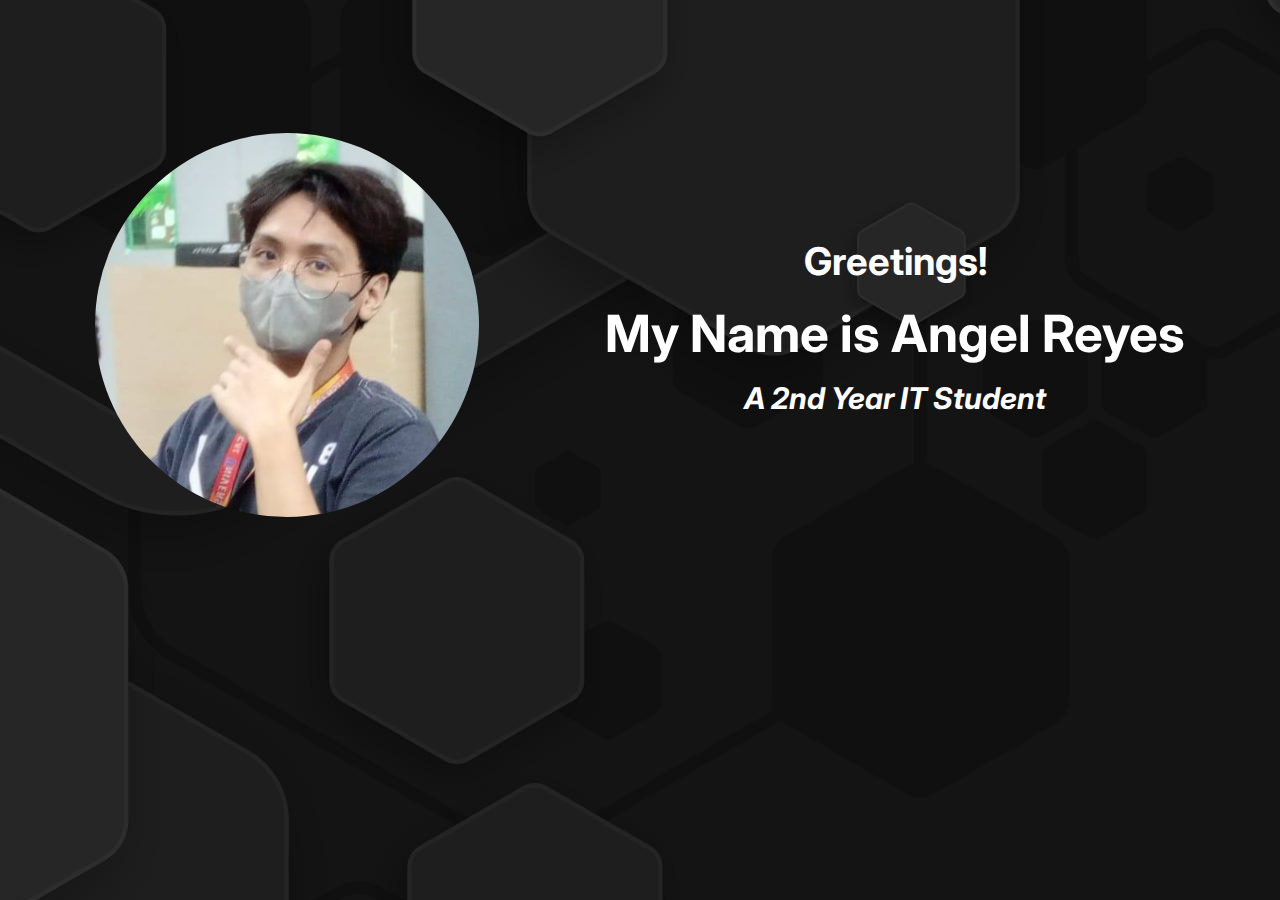
<file: index.html>
<!DOCTYPE html>
<html lang="en">
<head>
    <meta charset="UTF-8">
    <meta name="viewport" content="width=device-width, initial-scale=1.0">
    <title>Angel</title>
    <link rel="stylesheet" href="styles.css">
    
</head>
<body>
    <header id="home">
        <nav>
            <div class="logo"><img src="images/logo.png" alt="" width="60"></div>
            
            <div class="title"><h1>Home</h1></div>
            <div id="mySidenav" class="sidenav">
                <a href="javascript:void(0)" class="closebtn" onclick="closeNav()">&times;</a>
                <a href="index.html"><img src="images/home-svgrepo-com (1).svg" alt=""> Home</a>
                <a href="about.html"><img src="images/about-svgrepo-com.svg" alt=""> About</a>
                <a href="projects.html"><img src="images/projects-svgrepo-com.svg" alt=""> Projects</a>
                <a href="resume.html"><img src="images/career-detail-document-file-info-job-svgrepo-com.svg" alt=""> Resume</a>
                <a href="contact.html"><img src="images/contact-book-svgrepo-com (1).svg" alt=""> Contact</a> 
                <p><img src="images/gmail-old-svgrepo-com.svg" alt=""> reyes.angelbert28@gmail.com</p>         
              </div>        
              <span class="menu" onclick="openNav();"><img src="images/menu.svg" alt=""></span>



            </nav>
        
        
        <div class="headerContainer">
            <div class="left"><img src="images/profile.jpg" alt="Photo"></div>
            <div class="right">
                <h2>Greetings!</h2>
                <h1>My Name is Angel Reyes</h1>
                <h3><i>A 2nd Year IT Student</i></h3>
            </div>
        </div>
    </header>
    

    <script src="webportfolio.js">
    </script>
</body>
</html>
</file>
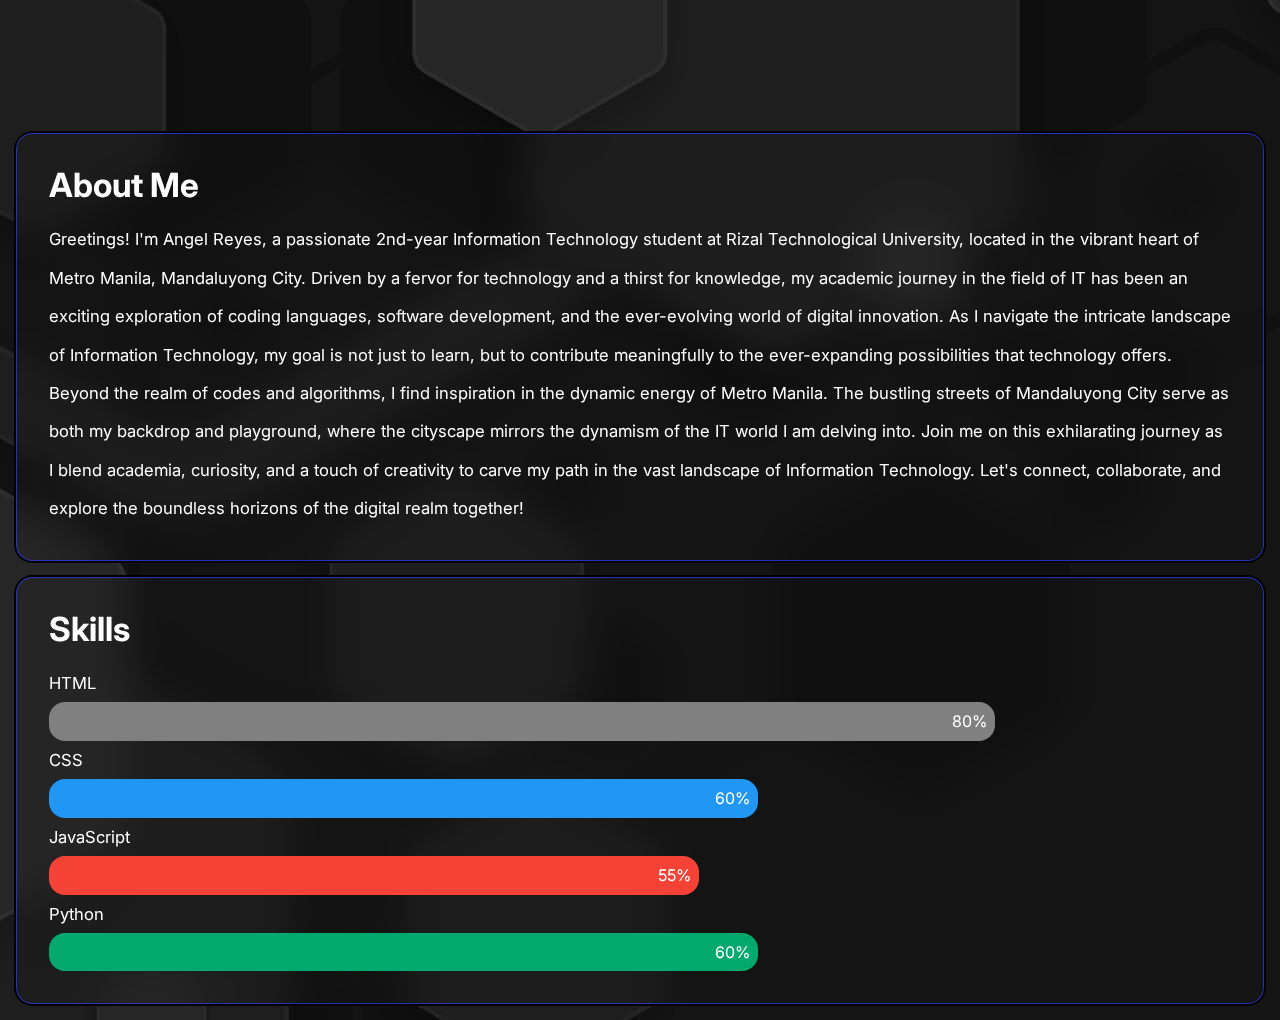
<file: about.html>
<!DOCTYPE html>
<html lang="en">
<head>
    <meta charset="UTF-8">
    <meta name="viewport" content="width=device-width, initial-scale=1.0">
    <title>About Me</title>
    <link rel="stylesheet" href="styles.css">
</head>
<body>
    <nav>
      <div class="logo"><img src="images/logo.png" alt="" width="60"></div>
      <div class="title"><h1>About</h1></div>
      <div id="mySidenav" class="sidenav">
          <a href="javascript:void(0)" class="closebtn" onclick="closeNav()">&times;</a>
          <a href="index.html">Home</a>
          <a href="about.html">About</a>
          <a href="projects.html">Projects</a>
          <a href="resume.html">Resume</a>
          <a href="contact.html">Contact</a>          
          <p>reyes.angelbert28@gmail.com</p>     
        </div>        
        <span class="menu" onclick="openNav();"><img src="images/menu.svg" alt=""></span>
      </nav>

    <main>
<div class="about">
    <h1>About Me</h1>
<p>Greetings! I'm Angel Reyes, a passionate 2nd-year Information Technology student at Rizal Technological University, located in the vibrant heart of Metro Manila, Mandaluyong City.

    Driven by a fervor for technology and a thirst for knowledge, my academic journey in the field of IT has been an exciting exploration of coding languages, software development, and the ever-evolving world of digital innovation. As I navigate the intricate landscape of Information Technology, my goal is not just to learn, but to contribute meaningfully to the ever-expanding possibilities that technology offers.
    
    Beyond the realm of codes and algorithms, I find inspiration in the dynamic energy of Metro Manila. The bustling streets of Mandaluyong City serve as both my backdrop and playground, where the cityscape mirrors the dynamism of the IT world I am delving into.
    
    Join me on this exhilarating journey as I blend academia, curiosity, and a touch of creativity to carve my path in the vast landscape of Information Technology. Let's connect, collaborate, and explore the boundless horizons of the digital realm together!</p></div>

        <div class="skillset">
            <h1>Skills</h1>
            <p>HTML</p>
<div class="container">
  <div class="skills html">80%</div>
</div>

<p>CSS</p>
<div class="container">
  <div class="skills css">60%</div>
</div>

<p>JavaScript</p>
<div class="container">
  <div class="skills js">55%</div>
</div>

<p>Python</p>
<div class="container">
  <div class="skills python">60%</div>
</div>
        </div>

    </main>
    
    <script src="webportfolio.js">
    </script>
</body>
</html>
</file>
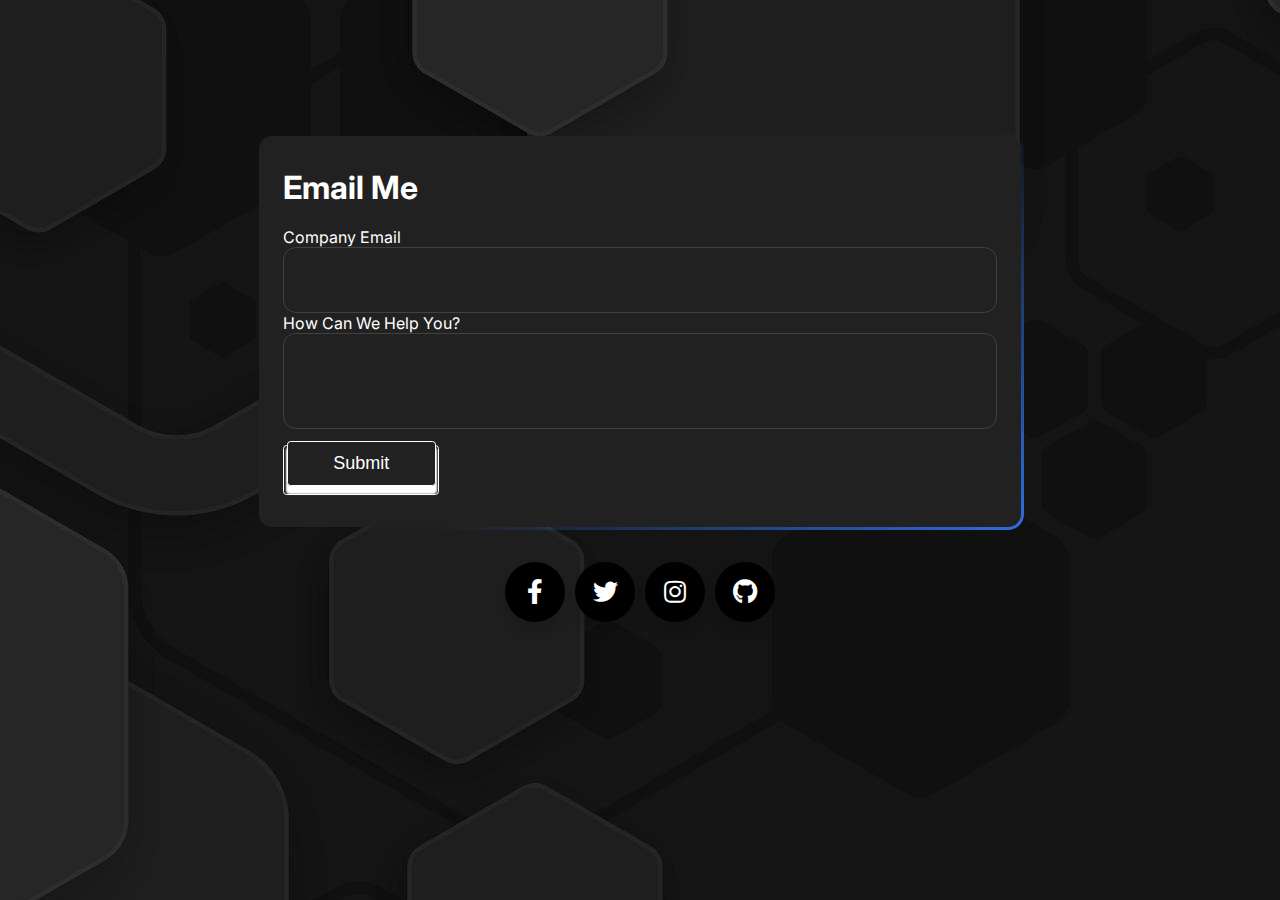
<file: contact.html>
<!DOCTYPE html>
<html lang="en">
<head>
  <meta charset="UTF-8">
  <meta name="viewport" content="width=device-width, initial-scale=1.0">
  <title>Contact Me</title>
  <link rel="stylesheet" href="styles.css">
  <link rel="stylesheet" href="https://cdnjs.cloudflare.com/ajax/libs/font-awesome/5.15.3/css/all.min.css"/>
</head>
<body>
   <nav>
      <div class="logo"><img src="images/logo.png" alt="" width="60"></div>
      <div class="title"><h1>Contacts</h1></div>
      <div id="mySidenav" class="sidenav">
          <a href="javascript:void(0)" class="closebtn" onclick="closeNav()">&times;</a>
          <a href="index.html">Home</a>
          <a href="about.html">About</a>
          <a href="projects.html">Projects</a>
          <a href="resume.html">Resume</a>
          <a href="contact.html">Contact</a>          
          <p>reyes.angelbert28@gmail.com</p>     
        </div>        
        <span class="menu" onclick="openNav();"><img src="images/menu.svg" alt=""></span>
      </nav>
<div class="contacts">



<div class="form-container">
  <h1>Email Me</h1>
  <form class="form">
    <div class="form-group">
      <label for="email">Company Email</label>
      <input required="" name="email" id="email" type="text">
    </div>
    <div class="form-group">
      <label for="textarea">How Can We Help You?</label>
      <textarea required="" cols="50" rows="10" id="textarea" name="textarea">          </textarea>
    </div>
    <button type="submit" class="form-submit-btn"><span>Submit</span></button>
  </form>
</div>



 
<div class="socials">
 
 </div>
 <div class="wrapper">
   <div class="button">
      <div class="icon">
         <i class="fab fa-facebook-f"></i>
      </div>
      <a href="https://web.facebook.com/profile.php?id=100022522421170&viewas=&show_switched_toast=false&show_switched_tooltip=false&is_tour_dismissed=false&is_tour_completed=false&show_podcast_settings=false&show_community_review_changes=false&should_open_composer=false&badge_type=NEW_MEMBER&show_community_rollback_toast=false&show_community_rollback=false&show_follower_visibility_disclosure=false&bypass_exit_warning=true">
      <span>Facebook</span></a>
   </div>
   <div class="button">
      <div class="icon">
         <i class="fab fa-twitter"></i>
      </div><a href="https://x.com/Tweightfor28?t=s5S1pHFQ8pClIsF6Cb3LRQ&s=09">
      <span>Twitter</span></a>
   </div>
   <div class="button">
      <div class="icon">
         <i class="fab fa-instagram"></i>
      </div>
      <a href="https://www.instagram.com/kukumbsr?igshid=YzVkODRmOTdmMw==">
      <span>Instagram</span></a>
   </div>
   <div class="button">
      <div class="icon">
         <i class="fab fa-github"></i>
      </div><a href="https://github.com/AnghelSince2004">
      <span>Github</span></a>
   </div>
</div>

</div>



<script src="webportfolio.js">
</script>
</body>
</html>
</file>
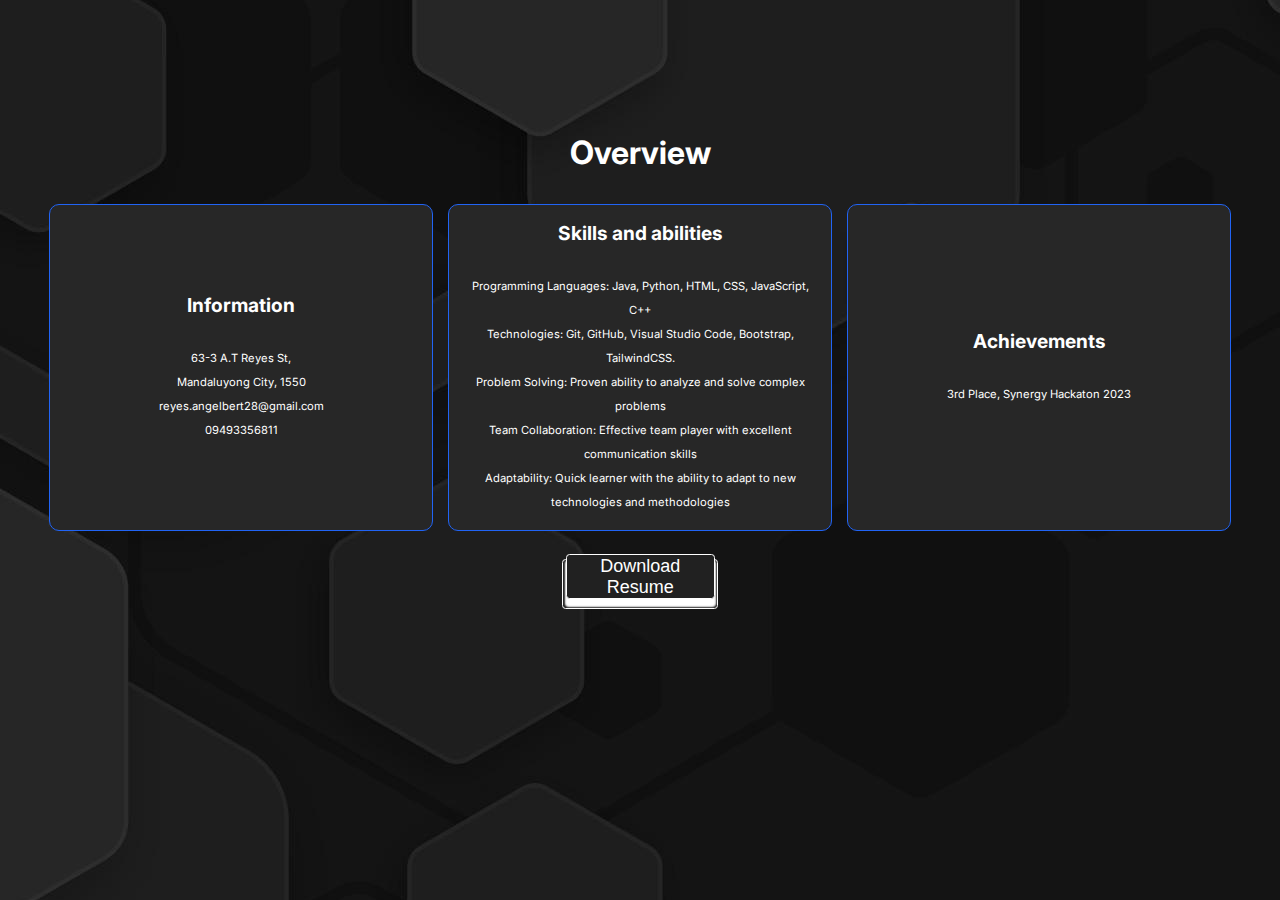
<file: resume.html>
<!DOCTYPE html>
<html lang="en">
<head>
    <meta charset="UTF-8">
    <meta name="viewport" content="width=device-width, initial-scale=1.0">
    <title>Resume</title>

    <link rel="stylesheet" href="styles.css">
</head>
<body>
    <nav>
        <div class="logo"><img src="images/logo.png" alt="" width="60"></div>
        <div class="title"><h1>Resume</h1></div>
        <div id="mySidenav" class="sidenav">
            <a href="javascript:void(0)" class="closebtn" onclick="closeNav()">&times;</a>
            <a href="index.html">Home</a>
            <a href="about.html">About</a>
            <a href="projects.html">Projects</a>
            <a href="resume.html">Resume</a>
            <a href="contact.html">Contact</a>          
            <p>reyes.angelbert28@gmail.com</p>     
          </div>        
          <span class="menu" onclick="openNav();"><img src="images/menu.svg" alt=""></span>
        </nav>


        <div class="overview"><h1>Overview</h1></div>

    <div class="cards">
        <div class="card red">
            <p class="tip">Information</p>
            <p class="second-text">63-3 A.T Reyes St, <br>
                Mandaluyong City, 1550<br>
                reyes.angelbert28@gmail.com<br>
                09493356811<br>
                </p>
        </div>
        <div class="card blue">
            <p class="tip">Skills and abilities</p>
            <p class="second-text">Programming Languages: Java, Python, HTML, CSS, JavaScript, C++ <br>
                Technologies: Git, GitHub, Visual Studio Code, Bootstrap, TailwindCSS. <br>
                Problem Solving: Proven ability to analyze and solve complex problems<br>
                Team Collaboration: Effective team player with excellent communication skills<br>
                Adaptability: Quick learner with the ability to adapt to new technologies and methodologies
                </p>
        </div>
        <div class="card green">
            <p class="tip">Achievements</p>
            <p class="second-text">3rd Place, Synergy Hackaton 2023</p>
        </div>
    </div>

    <div class="downloadResume">
    <button type="submit" class="form-submit-btn"><a href="downloadables/Reyes, Angel - Resume.pdf" download="Reyes, Angel - Resume.pdf"><span>Download Resume</span></a></button>
       </div> 
        
        <script src="webportfolio.js">
        </script>
</body>
</html>
</file>
<file: styles.css>
@import url('https://fonts.googleapis.com/css2?family=Inter:wght@300;400;500;600;700;800;900&family=League+Spartan:wght@400;500;600;700;800;900&family=Noto+Sans+Nag+Mundari:wght@400;500;700&family=Roboto:wght@300;400;500;700&display=swap');

    * {
        box-sizing: border-box;
        margin: 0;
        padding: 0;
    }

    body {
        background: url(images/bg.jpg);
        object-fit: fill;
        background-repeat: no-repeat;
        color: #fff;
        font-family: 'Inter', sans-serif;
        margin-inline: auto;
        margin-bottom: 1rem;
        transition: all 0.3s ease;
    }


    a{
      text-decoration: none;
    }

    /* Home Page */

    .headerContainer {
        display: flex;
        flex-wrap: wrap;
        justify-content: space-evenly;
        align-items: center;
        gap: 2rem;
    }

    .left img {
        width: max(15rem,30vw);

        border-radius: 50%;
        height: auto;
    }

    .right {
        font-size: calc(1vw + .8rem);
        text-align: center;
        line-height: 1.6;

    }

    nav h1{
      font-size: clamp(1.6rem ,2vw, 3rem);
    }

    nav img{
      max-width: 80%;
    }
    .menu img{
      max-width: 60%;
      padding-left: 1rem;
    }
   
    .sidenav {
      z-index: 2;
      height: 100%; /* 100% Full-height */
      width: 0; /* 0 width - change this with JavaScript */
      position: fixed; /* Stay in place */
      z-index: 1; /* Stay on top */
      top: 0; /* Stay at the top */
      right: 0;
      background-color: rgb(12, 12, 12);
border-left: 1px solid rgba(42, 151, 240, 0.774);
  -webkit-backdrop-filter: blur(20px);
  backdrop-filter: blur(20px);
      overflow-x: hidden; /* Disable horizontal scroll */
      padding-top: 3.75rem; /* Place content 60px from the top */
      transition: 0.5s; /* 0.5 second transition effect to slide in the sidenav */
    }
    
    /* The navigation menu links */
    .sidenav a {
      padding: 1rem 0;
      text-decoration: none;
      font-size: clamp(1rem, 1.5vw, 2rem);
      color: #ffffff;
      display: block;
      transition: 0.3s;
      text-align: center;
    }

    .sidenav img{
      width: 100%;
      max-width: 20px;
      height: auto;
      
    }

    .sidenav p{
      margin-top: 15rem;
      font-size: clamp(8px, 1vw, 1rem);
      text-align: center;
    }
    .sidenav p img {
      width: 100%;
      max-width: 8px;
    }
    
    /* When you mouse over the navigation links, change their color */
    .sidenav a:hover {
      color: #00fffb;
    }
    
    /* Position and style the close button (top right corner) */
    .sidenav .closebtn {
      position: absolute;
      top: 0;
      right: 25px;
      font-size: 36px;
      margin-left: 50px;
    }

    
    /* On smaller screens, where height is less than 450px, change the style of the sidenav (less padding and a smaller font size) */
    @media screen and (max-height: 450px) {
      .sidenav {padding-top: 10px;}
      .sidenav a {font-size: 10px;}
    }

    nav { 
        overflow: hidden;
        /* box-shadow:  0 0 10px 5px rgba(0, 0, 0, 0.5); */
        padding: .5em 0;
        display: flex;
        align-items: center;
        justify-content: space-between;
        border-bottom: #2164f5 1px solid;
        margin-bottom: 4rem;
        position: sticky;   
        top: 0%;
        background-color: #191b1a;
        opacity: 0;
        animation: fadeIn 1.3s forwards;
        z-index: 2;
    }


    .menu, a:hover {
        transition: all 0.3s;
        cursor: pointer;
    }
    
    @keyframes fadeIn {
        to {
            opacity: 1;
        }
    }

    
    


/* About */
.about, .skillset {
    padding: 2rem;
    line-height: clamp(1.5rem, 3vw, 3em);
    border: #fff 1px solid;
    margin: 1rem;
    border-radius: 1em;
    box-shadow:  0 0 0px 2px rgba(0, 0, 0, 1);
    font-size: clamp(12px, 1.3vw, 2rem);
    background-color: rgba(41, 41, 41, 0.034);
border: 1px solid rgba(42, 63, 253, 0.692);
  -webkit-backdrop-filter: blur(20px);
  backdrop-filter: blur(20px);
} 

.about h1, .skillset h1{
  margin-bottom: 1rem;
}

.skills {
    text-align: right;
    border-radius: 1rem;
    padding: 0 0.5rem;
    font-size: clamp(1rem, 1vw, 2rem)

}

.python {width: 60%; background-color: #04AA6D;} /* Green */
.css {width: 60%; background-color: #2196F3;} /* Blue */
.js {width: 55%; background-color: #f44336;} /* Red */
.html {width: 80%; background-color: #808080;} /* Dark Grey */

/* Projects */
.sliderToggle {
  display: flex;
  justify-content: center;
  align-content: center;
}


#slider {
  position: relative;
  width: 50%;
  height: 32vw;
  margin: 8rem auto;
  font-family: 'Helvetica Neue', sans-serif;
  perspective: 1400px;
  transform-style: preserve-3d;
}

input[type=radio] {
  position: relative;
  top: 108%;
  left: 50%;
  width: 18px;
  height: 18px;
  margin: 0 15px 0 0;
  opacity: 0.4;
  transform: translateX(-83px);
  cursor: pointer;
}


input[type=radio]:nth-child(5) {
  margin-right: 0px;
}

input[type=radio]:checked {
  opacity: 1;
}




#slider label,
#slider label img {
  position: absolute;
  width: 100%;
  height: 100%;
  left: 0;
  top: 0;
  color: white;
  font-size: 70px;
  font-weight: bold;
  border-radius: 3px;
  cursor: pointer;
  display: flex;
  align-items: center;
  justify-content: center;
  transition: transform 400ms ease;
}



/* Slider Functionality */

/* Active Slide */
#s1:checked ~ #slide1,
 #s2:checked ~ #slide2,
  #s3:checked ~ #slide3,
   #s4:checked ~ #slide4,
    #s5:checked ~ #slide5 {
  box-shadow: 0 13px 26px rgba(0,0,0, 0.3), 0 12px 6px rgba(0,0,0, 0.2);
  transform: translate3d(0%, 0, 0px);
}

/* Next Slide */
#s1:checked ~ #slide2,
 #s2:checked ~ #slide3,
  #s3:checked ~ #slide4,
   #s4:checked ~ #slide5,
    #s5:checked ~ #slide1 {
  box-shadow: 0 6px 10px rgba(0,0,0, 0.3), 0 2px 2px rgba(0,0,0, 0.2);
  transform: translate3d(20%, 0, -100px);
}


/* Next to Next Slide */
#s1:checked ~ #slide3,
 #s2:checked ~ #slide4,
  #s3:checked ~ #slide5,
   #s4:checked ~ #slide1,
    #s5:checked ~ #slide2 {
  box-shadow: 0 1px 4px rgba(0,0,0, 0.4);
  transform: translate3d(40%, 0, -250px);
}

/* Previous to Previous Slide */
#s1:checked ~ #slide4,
 #s2:checked ~ #slide5,
  #s3:checked ~ #slide1,
   #s4:checked ~ #slide2,
    #s5:checked ~ #slide3 {
  box-shadow: 0 1px 4px rgba(0,0,0, 0.4);
  transform: translate3d(-40%, 0, -250px);
}

/* Previous Slide */
#s1:checked ~ #slide5,
 #s2:checked ~ #slide1,
  #s3:checked ~ #slide2,
   #s4:checked ~ #slide3,
    #s5:checked ~ #slide4 {
  box-shadow: 0 6px 10px rgba(0,0,0, 0.3), 0 2px 2px rgba(0,0,0, 0.2);
  transform: translate3d(-20%, 0, -100px);
}


/* Resume */

.overview, .downloadResume {
  display: flex;
  justify-content: center;
  align-content: center;
}

.cards {
  display: flex;
  flex-wrap: wrap;
  align-content: center;
  justify-content: center;
  gap: 15px;
  margin-top: 2em;
  line-height: 1.5em;
}




.cards .card {
  padding: 1rem;
  display: flex;
  align-items: center;
  justify-content: center;
  flex-direction: column;
  text-align: center;
  height: auto;
  width: max(30vw, 20em);
  border-radius: 10px;
  color: white;
  cursor: pointer;
  transition: 400ms;
  background-color: #272727;
  border: #2164f5 1px solid;
}

.cards .card p.tip {
  font-size: clamp(1em,1.5vw, 2em);
  font-weight: 700;
}

.cards .tip{
  margin-bottom: 1.5em;
}

.cards .card p.second-text {
  font-size: clamp(.5em,.7em,1em);
}

.cards .card:hover {
  transform: scale(1.1, 1.1);
}

.cards:hover > .card:not(:hover) {
  filter: blur(1px);
  transform: scale(0.9, 0.9);
}

.downloadResume{
  padding-top: 1em;
}




/* Contacts */
.form-container {
  width: max(20rem, 60%);
  background: linear-gradient(#212121, #212121) padding-box,
              linear-gradient(145deg, transparent 35%, #357bfc, #0099ff) border-box;
  border: 0.2rem solid transparent;
  padding: 2rem 1.5rem;
  font-size: clamp(12px,2vw, 1rem);
  font-family: inherit;
  color: white;
  display: flex;
  flex-direction: column;
  gap: 1.25rem;
  box-sizing: border-box;
  border-radius: 1rem;
  background-size: 200% 100%;
  animation: gradient 5s ease infinite;

}


.form-container .form-group input {
  width: 100%;
  padding: 1.5rem 1.25rem;
  border-radius: 0.8rem;
  color: #fff;
  font-family: inherit;
  background-color: transparent;
  border: 0.1rem solid #414141;
}

.form-container .form-group textarea {
  width: 100%;
  padding: 1.5rem 1.25rem;
  border-radius: 0.8rem;
  resize: none;
  color: #fff;
  height: 6rem;
  border: 0.1rem solid #414141;
  background-color: transparent;
  font-family: inherit;
}

.form-submit-btn {
  padding: 0.1em 0.25em;
  width: 13em;
  height: 4.2em;
  background-color: #212121;
  border: 0.08em solid #fff;
  border-radius: 0.3em;
  font-size: clamp(8px, 1.5vw, 12px);
  margin-top: 1em;
}

.form-submit-btn span {
  position: relative;
  display: flex;
  justify-content: center;
  align-items: center;
  bottom: 0.4em;
  width: 8.25em;
  height: 2.5em;
  background-color: #212121;
  border-radius: 0.2em;
  font-size: 1.5em;
  color: #fff;
  border: 0.08em solid #fff;
  box-shadow: 0 0.4em 0.1em 0.019em #fff;
}

.form-submit-btn span:hover {
  transition: all 0.5s;
  transform: translate(0, 0.4em);
  box-shadow: 0 0 0 0 #fff;
  cursor: pointer;
}

@keyframes gradient {
  0% {
    background-position: 0% 50%;
  }

  50% {
    background-position: 100% 50%;
  }

  100% {
    background-position: 0% 50%;
  }
}

.contacts {
    display: flex;
    justify-content: space-evenly;
    flex-wrap: wrap;

}


.socials {
    font-family: 'Poppins', sans-serif;
  display: flex;
  justify-content: space-evenly;
  width: 100%;
  margin: 1rem 0;


}

.wrapper {
    display: flex;
}


.wrapper .button {
  display: inline-block;
  height: 3.75rem; /* 60px */
  width: 3.75rem; /* 60px */
  float: left;
  margin: 0 0.3125em; /* 5px */
  overflow: hidden;
  background: #000000;
  border-radius: 3.125rem; /* 50px */
  cursor: pointer;
  box-shadow: 0 0.625rem 0.625rem rgba(0, 0, 0, 0.1); /* 10px */
  transition: all 0.3s ease-out;
}

.wrapper .button:hover {
  width: 12.5rem; /* 200px */
}

.wrapper .button .icon {
  display: inline-block;
  height: 3.75rem; /* 60px */
  width: 3.75rem; /* 60px */
  text-align: center;
  border-radius: 3.125rem; /* 50px */
  box-sizing: border-box;
  line-height: 3.75rem; /* 60px */
  transition: all 0.3s ease-out;
}

.wrapper .button .icon i {
  font-size: 1.5625rem; /* 25px */
  line-height: 3.75rem; /* 60px */
  transition: all 0.3s ease-out;
}
.wrapper .button:nth-child(1):hover .icon{
  background: #4267B2;
}
.wrapper .button:nth-child(2):hover .icon{
  background: #1DA1F2;
}
.wrapper .button:nth-child(3):hover .icon{
  background: #E1306C;
}
.wrapper .button:nth-child(4):hover .icon{
  background: #333;
}
.wrapper .button:nth-child(5):hover .icon{
  background: #ff0000;
}

.wrapper .button span {
  font-size: 1.25rem; /* 20px */
  font-weight: 500;
  line-height: 3.75rem; /* 60px */
  margin-left: 0.625em; /* 10px */
  transition: all 0.3s ease-out;
}
.wrapper .button:nth-child(1) span{
  color: #4267B2;
}
.wrapper .button:nth-child(2) span{
  color: #1DA1F2;
}
.wrapper .button:nth-child(3) span{
  color: #E1306C;
}
.wrapper .button:nth-child(4) span{
  color: #333;
}
.wrapper .button:nth-child(5) span{
  color: #ff0000;
}

/* Media query for smaller screens */
@media (max-width: 768px) {
  .wrapper .button {
    margin: 0 0.3125em; /* Adjust margin for smaller screens */
  }

  .wrapper .button span {
    margin-left: 0.3125em; /* Adjust margin for smaller screens */
  }
}
</file>
